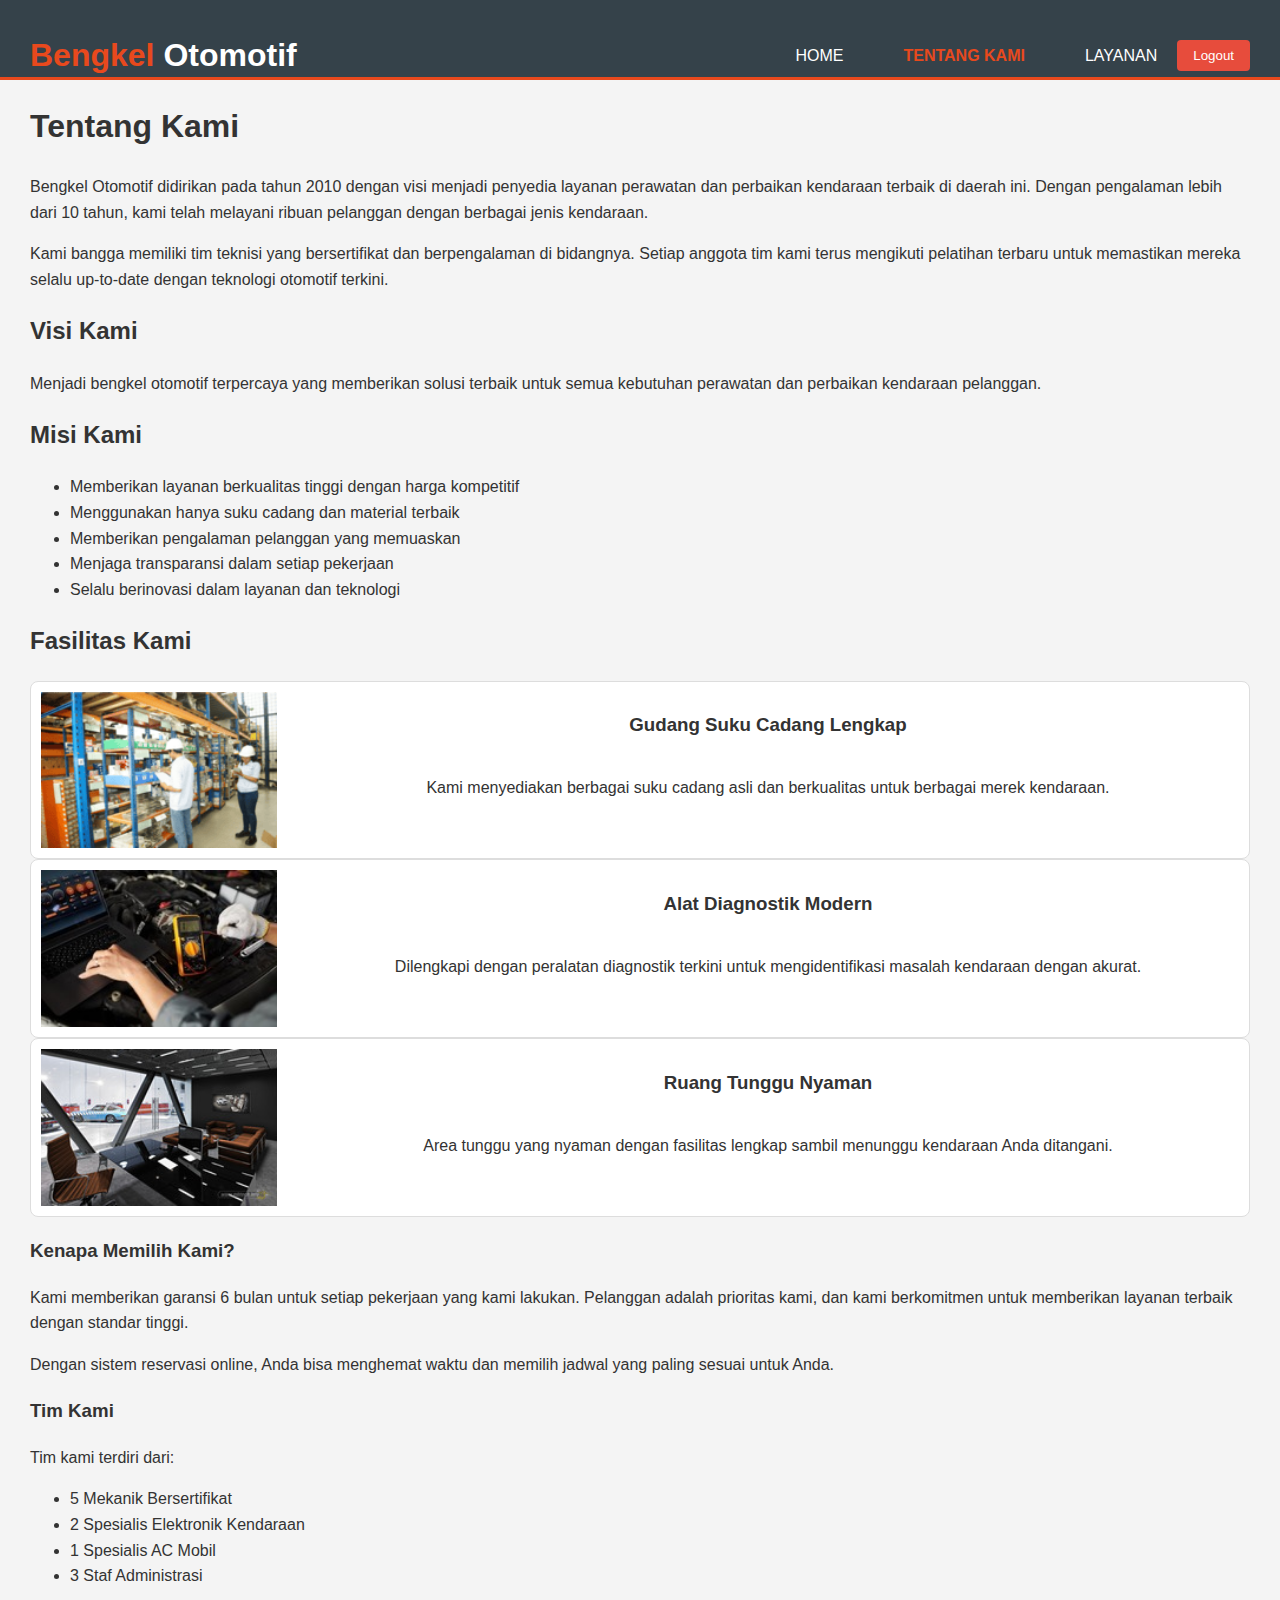
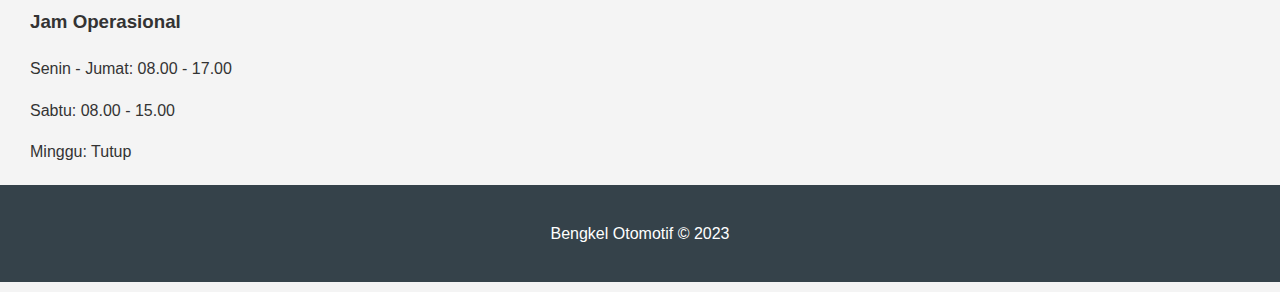
<file: page/about.html>
<!DOCTYPE html>
<html lang="id">
  <head>
    <meta charset="UTF-8" />
    <meta name="viewport" content="width=device-width, initial-scale=1.0" />
    <title>Tentang Kami - Bengkel Otomotif</title>
    <link rel="stylesheet" href="../style.css" />
    <script src="../script/logout.js"></script>
  </head>
  <body>
    <header>
      <div class="container">
        <div id="branding">
          <h1><span class="highlight">Bengkel</span> Otomotif</h1>
        </div>
        <nav class="navbar">
          <ul class="nav-links">
            <li><a href="home.html">Home</a></li>
            <li class="current"><a href="about.html">Tentang Kami</a></li>
            <li><a href="service.html">Layanan</a></li>
            <li id="admin-tab" style="display: none">
              <a href="admin.html">Admin</a>
            </li>
          </ul>

          <button id="logout-btn" class="logout-button">Logout</button>
        </nav>
      </div>
    </header>

    <section id="main">
      <div class="container">
        <article id="main-col">
          <h1 class="page-title">Tentang Kami</h1>
          <p>
            Bengkel Otomotif didirikan pada tahun 2010 dengan visi menjadi
            penyedia layanan perawatan dan perbaikan kendaraan terbaik di daerah
            ini. Dengan pengalaman lebih dari 10 tahun, kami telah melayani
            ribuan pelanggan dengan berbagai jenis kendaraan.
          </p>

          <p class="dark">
            Kami bangga memiliki tim teknisi yang bersertifikat dan
            berpengalaman di bidangnya. Setiap anggota tim kami terus mengikuti
            pelatihan terbaru untuk memastikan mereka selalu up-to-date dengan
            teknologi otomotif terkini.
          </p>

          <h2>Visi Kami</h2>
          <p>
            Menjadi bengkel otomotif terpercaya yang memberikan solusi terbaik
            untuk semua kebutuhan perawatan dan perbaikan kendaraan pelanggan.
          </p>

          <h2>Misi Kami</h2>
          <ul>
            <li>
              Memberikan layanan berkualitas tinggi dengan harga kompetitif
            </li>
            <li>Menggunakan hanya suku cadang dan material terbaik</li>
            <li>Memberikan pengalaman pelanggan yang memuaskan</li>
            <li>Menjaga transparansi dalam setiap pekerjaan</li>
            <li>Selalu berinovasi dalam layanan dan teknologi</li>
          </ul>

          <h2>Fasilitas Kami</h2>
          <div class="facilities">
            <div class="facility">
              <img
                class="image"
                src="../images/gudang.png"
                alt="Gudang Suku Cadang"
              />
              <div class="desc">
                <h3>Gudang Suku Cadang Lengkap</h3>
                <p>
                  Kami menyediakan berbagai suku cadang asli dan berkualitas
                  untuk berbagai merek kendaraan.
                </p>
              </div>
            </div>
            <div class="facility">
              <img
                class="image"
                src="../images/alat_diagnostik.jpg"
                alt="Alat Diagnostik Modern"
              />
              <div class="desc">
                <h3>Alat Diagnostik Modern</h3>
                <p>
                  Dilengkapi dengan peralatan diagnostik terkini untuk
                  mengidentifikasi masalah kendaraan dengan akurat.
                </p>
              </div>
            </div>
            <div class="facility">
              <img
                class="image"
                src="../images/ruang_tunggu.jpg"
                alt="Ruang Tunggu Nyaman"
              />
              <div class="desc">
                <h3>Ruang Tunggu Nyaman</h3>
                <p>
                  Area tunggu yang nyaman dengan fasilitas lengkap sambil
                  menunggu kendaraan Anda ditangani.
                </p>
              </div>
            </div>
          </div>
        </article>

        <aside id="sidebar">
          <div class="dark">
            <h3>Kenapa Memilih Kami?</h3>
            <p>
              Kami memberikan garansi 6 bulan untuk setiap pekerjaan yang kami
              lakukan. Pelanggan adalah prioritas kami, dan kami berkomitmen
              untuk memberikan layanan terbaik dengan standar tinggi.
            </p>
            <p>
              Dengan sistem reservasi online, Anda bisa menghemat waktu dan
              memilih jadwal yang paling sesuai untuk Anda.
            </p>

            <h3>Tim Kami</h3>
            <p>Tim kami terdiri dari:</p>
            <ul>
              <li>5 Mekanik Bersertifikat</li>
              <li>2 Spesialis Elektronik Kendaraan</li>
              <li>1 Spesialis AC Mobil</li>
              <li>3 Staf Administrasi</li>
            </ul>

            <h3>Jam Operasional</h3>
            <p>Senin - Jumat: 08.00 - 17.00</p>
            <p>Sabtu: 08.00 - 15.00</p>
            <p>Minggu: Tutup</p>
          </div>
        </aside>
      </div>
    </section>

    <footer>
      <p>Bengkel Otomotif &copy; 2023</p>
    </footer>
    <script src="../script/logout.js"></script>
    <script type="module" src="../script/check_role.js"></script>
  </body>
</html>
</file>
<file: style.css>
body {
  font-family: "Segoe UI", Tahoma, Geneva, Verdana, sans-serif;
  line-height: 1.6;
  margin: 0;
  padding-bottom: 10px;
  background-color: #f4f4f4;
  color: #333;
}
* {
  box-sizing: border-box;
}

.container {
  width: 100%;
  padding-left: 30px;
  padding-right: 30px;
}
.container-bg {
  width: 100%;
  margin: auto;
  overflow: hidden;
}

.container-help {
  width: 100%;
  justify-items: center;
  align-items: center;
  margin: auto;
  height: 80px;
}

header {
  background: #35424a;
  color: #ffffff;
  padding-top: 30px;
  min-height: 80px;
  border-bottom: #e8491d 3px solid;
  padding-left: 0px;
}

header a {
  color: #ffffff;
  text-decoration: none;
  text-transform: uppercase;
  font-size: 16px;
}

header ul {
  padding: 0;
  list-style: none;
}

header li {
  display: inline;
  padding: 0 20px 0 20px;
}

header #branding {
  float: left;
}

header #branding h1 {
  margin: 0;
}

header nav {
  float: right;
  margin-top: 10px;
}

.highlight,
.current a {
  color: #e8491d;
  font-weight: bold;
}

header a:hover {
  color: #e8491d;
  font-weight: bold;
}

.nav-links li.current a {
  color: #e8491d;
  font-weight: bold;
}

.nav-links li a:hover {
  color: #e8491d;
  font-weight: bold;
}

.nav-links li a:hover {
  color: #e8491d;
  font-weight: bold;
}

.desc {
  width: 100%;
  display: flex;
  flex-direction: column;
  justify-items: start;
  margin-left: 20px;
}
.image {
  width: 300px;
}
.facility {
  display: flex;
  flex-direction: row;
  background-color: #fff;
  padding: 10px;
  border: 1px solid #ddd;
  border-radius: 8px;
  text-align: center;
}

#showcase {
  min-height: 500px;
  background: url("https://anugerahprimamotor.com/wp-content/uploads/2023/12/DSC_0383-3-scaled.jpg")
    no-repeat 0 -100px;
  text-align: center;
  color: #ffffff;
}
#showcase img {
  size: 100px;
}

#showcase h1 {
  margin-top: 100px;
  font-size: 55px;
  margin-bottom: 10px;
  text-shadow: 3px 3px 3px #333333;
}

#showcase p {
  font-size: 20px;
  text-shadow: 3px 3px 3px #333333;
}

#reservasi {
  padding: 15px;
  color: #ffffff;
  background: #35424a;
}

#reservasi h1 {
  float: left;
}

#reservasi form {
  float: right;
  margin-top: 15px;
}

#reservasi input[type="email"] {
  padding: 4px;
  height: 25px;
  width: 250px;
}

.button {
  height: 38px;
  background: #e8491d;
  border: 0;
  padding-left: 20px;
  padding-right: 20px;
  color: #ffffff;
}

.button:hover {
  background: #333333;
  cursor: pointer;
}

#boxes {
  margin-top: 20px;
}

#boxes .box {
  float: left;
  text-align: center;
  width: 30%;
  padding: 10px;
}

#boxes .box img {
  width: 90px;
}

footer {
  display: flex;
  flex-direction: row;
  align-items: center;
  padding: 20px;
  margin-top: 20px;
  gap: 50px;
  color: #ffffff;
  background-color: #35424a;
  justify-content: center;
  text-align: center;
  clear: both;
}

/* Form Reservasi */
.reservation-form {
  width: 100%;
  background: #ffffff;
  padding: 20px;
  margin: 20px 0;
  border-radius: 5px;
  box-shadow: 0 0 10px rgba(0, 0, 0, 0.1);
}

.reservation-form h2 {
  color: #35424a;
  text-align: center;
}
.form-area {
  padding: 10px;
  width: 100%;
}
.form-group {
  margin-bottom: 15px;
}

.form-group label {
  display: block;
  margin-bottom: 5px;
  font-weight: bold;
}

.form-group select {
  width: 100%;
  padding: 10px;
  border: 1px solid #ddd;
  border-radius: 4px;
}
.form-group textarea {
  width: 98%;
  padding: 10px;
  border: 1px solid #ddd;
  border-radius: 4px;
}
.form-group input {
  width: 98%;
  padding: 10px;
  border: 1px solid #ddd;
  border-radius: 4px;
}

.form-group textarea {
  height: 100px;
}

.submit-btn {
  background: #e8491d;
  color: white;
  border: none;
  padding: 10px 20px;
  cursor: pointer;
  border-radius: 4px;
  font-size: 16px;
}

.submit-btn:hover {
  background: #35424a;
}

/* Modal */
.modal {
  display: none;
  position: fixed;
  z-index: 1;
  left: 0;
  top: 0;
  width: 100%;
  height: 100%;
  overflow: auto;
  background-color: rgba(0, 0, 0, 0.4);
}

.modal-content {
  background-color: #fefefe;
  margin: 15% auto;
  padding: 20px;
  border: 1px solid #888;
  width: 80%;
  max-width: 500px;
  border-radius: 5px;
}

.close {
  color: #aaa;
  float: right;
  font-size: 28px;
  font-weight: bold;
}

.close:hover,
.close:focus {
  color: black;
  text-decoration: none;
  cursor: pointer;
}

.auth-wrapper {
  display: flex;
  align-items: center;
  justify-content: center;
  height: 100vh;
  background-color: #f4f4f4;
  padding: 20px;
}

.auth-form {
  background-color: #fff;
  padding: 30px;
  border-radius: 10px;
  box-shadow: 0 4px 10px rgba(0, 0, 0, 0.1);
  width: 100%;
  max-width: 400px;
}

.auth-title {
  margin-bottom: 25px;
  text-align: center;
  color: #35424a;
  font-size: 24px;
}

.auth-link {
  text-align: center;
  margin-top: 15px;
  font-size: 14px;
}

.auth-link a {
  color: #e8491d;
  text-decoration: none;
}

.auth-link a:hover {
  text-decoration: underline;
}

.navbar {
  display: flex;
  justify-content: space-between;
  align-items: center;
}

.nav-links {
  list-style: none;
  display: flex;
  gap: 20px;
  padding: 0;
  margin: 0;
}

.nav-links li a {
  text-decoration: none;
  color: white;
}

.logout-button {
  padding: 8px 16px;
  background-color: #e74c3c;
  color: white;
  border: none;
  cursor: pointer;
  border-radius: 4px;
}

.logout-button:hover {
  background-color: #cf3f15;
}

/* Admin */
.admin-tabs {
  margin: 20px 0;
}

.tab-button {
  padding: 10px 20px;
  margin-right: 10px;
  cursor: pointer;
  border: none;
  background-color: #ccc;
  border-radius: 4px;
  transition: background-color 0.3s;
}

.tab-button.active {
  background-color: #e8491d;
  color: white;
}

.admin-table {
  width: 100%;
  border-collapse: collapse;
  margin-top: 15px;
  background-color: white;
  border-radius: 5px;
  overflow: hidden;
  box-shadow: 0 2px 6px rgba(0, 0, 0, 0.1);
}

.admin-table th,
.admin-table td {
  border: 1px solid #ddd;
  padding: 10px;
  text-align: left;
}

.admin-table th {
  background-color: #f2f2f2;
  font-weight: bold;
}

.admin-table tbody tr:hover {
  background-color: #f9f9f9;
}

.action-buttons {
  display: flex;
  gap: 10px;
}

.action-button {
  padding: 6px 12px;
  border: none;
  border-radius: 4px;
  cursor: pointer;
  font-size: 14px;
  transition: background-color 0.3s;
}

.confirm-button {
  background-color: #2ecc71;
  color: white;
}

.confirm-button:hover {
  background-color: #27ae60;
}

.noshow-button {
  background-color: #e74c3c;
  color: white;
}

.noshow-button:hover {
  background-color: #c0392b;
}

.btn {
  padding: 6px 12px;
  border: none;
  border-radius: 4px;
  color: white;
  cursor: pointer;
  font-size: 14px;
  margin-right: 4px;
}

.btn-done {
  background-color: #4caf50;
}

.btn-cancel {
  background-color: #f44336;
}

.btn:hover {
  opacity: 0.9;
}

.add-button {
  background-color: #2ecc71;
  color: white;
  border: none;
  padding: 10px 15px;
  margin-bottom: 10px;
  cursor: pointer;
  border-radius: 4px;
}

.add-button:hover {
  background-color: #27ae60;
}

.admin-table button {
  margin: 2px;
  padding: 5px 10px;
  border: none;
  border-radius: 3px;
  cursor: pointer;
}

.admin-table .edit-btn {
  background-color: #3498db;
  color: white;
}

.admin-table .delete-btn {
  background-color: #e74c3c;
  color: white;
}

.layanan-card {
  border: 1px solid #ddd;
  border-radius: 8px;
  padding: 12px;
  margin: 8px 0;
}

.layanan-card h3 {
  margin: 0 0 4px;
  font-size: 1.1rem;
}

.layanan-card p {
  margin: 2px 0;
}

#layanan-form {
  display: none;
  background: #ffffff;
  padding: 20px;
  margin: 20px 0;
  border-radius: 8px;
  box-shadow: 0 0 8px rgba(0, 0, 0, 0.05);
  max-width: 500px;
}

#layanan-form .form-group {
  margin-bottom: 15px;
}

#layanan-form label {
  display: block;
  font-weight: bold;
  margin-bottom: 6px;
}

#layanan-form input,
#layanan-form textarea,
#layanan-form select {
  width: 100%;
  padding: 10px;
  border: 1px solid #ccc;
  border-radius: 4px;
  font-size: 14px;
}

#layanan-form textarea {
  resize: vertical;
  height: 100px;
}

#layanan-form .form-actions {
  margin-top: 15px;
  display: flex;
  gap: 10px;
}
/* RESPONSIVE DESIGN */

/* Tablet */
@media (max-width: 1024px) {
  header nav {
    float: none;
    text-align: center;
    margin-top: 10px;
  }

  header li {
    display: block;
    padding: 10px 0;
  }

  .facility {
    flex-direction: column;
    align-items: center;
  }

  .image {
    width: 100%;
    max-width: 400px;
  }

  #boxes .box {
    width: 45%;
    margin: 2.5%;
  }
}

/* HP */
@media (max-width: 768px) {
  .container {
    padding-left: 15px;
    padding-right: 15px;
  }

  header {
    padding-top: 15px;
    text-align: center;
  }

  header #branding,
  header nav {
    float: none;
  }

  .navbar {
    flex-direction: column;
    align-items: center;
    gap: 10px;
    padding: 5px 10px;
  }

  .nav-links {
    flex-direction: column;
    gap: 10px;
    align-items: center;
  }
  .nav-links li a {
    font-size: 14px;
    padding: 5px 8px;
  }

  .logout-button {
    margin-top: 10px;
  }

  #showcase {
    background-position: center;
    min-height: 300px;
  }

  #showcase h1 {
    font-size: 32px;
    margin-top: 50px;
  }

  #showcase p {
    font-size: 16px;
  }

  .facility {
    flex-direction: column;
    text-align: center;
  }

  .desc {
    margin-left: 0;
    text-align: center;
  }

  .image {
    width: 100%;
    max-width: 300px;
  }

  .reservation-form,
  #layanan-form,
  .auth-form {
    padding: 15px;
  }

  .form-group input,
  .form-group select,
  .form-group textarea {
    width: 100%;
  }

  /* Table scroll di HP */
  .admin-table {
    display: block;
    overflow-x: auto;
    white-space: nowrap;
  }

  #boxes .box {
    width: 100%;
    margin-bottom: 20px;
  }
}

/* HP Kecil */
@media (max-width: 480px) {
  #showcase h1 {
    font-size: 24px;
  }

  .button,
  .submit-btn {
    width: 100%;
  }

  .navbar {
    flex-direction: column;
    align-items: center;
    gap: 10px;
    padding: 5px 10px;
  }

  .nav-links {
    flex-direction: column;
    gap: 5px;
    align-items: center;
  }
  .nav-links li a {
    font-size: 14px;
    padding: 5px 8px;
  }

  .logout-button {
    margin-top: 10px;
  }

  .tab-button {
    padding: 8px;
    font-size: 14px;
    margin-bottom: 8px;
  }
}
</file>
